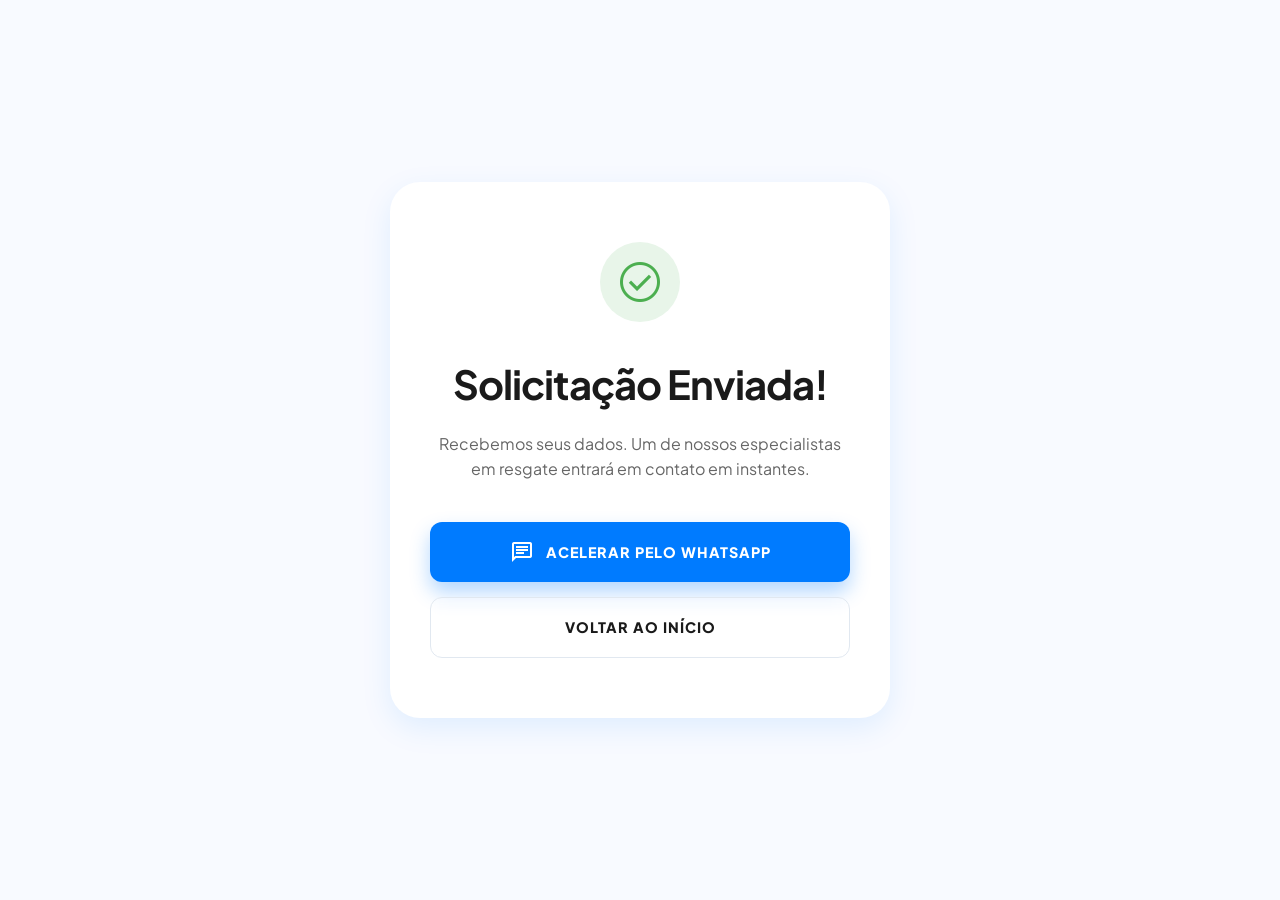
<file: obrigado.html>
<!DOCTYPE html>
<html lang="pt-BR">
<head>
    <meta charset="UTF-8">
    <meta name="viewport" content="width=device-width, initial-scale=1.0">
    <title>Solicitação Recebida | Martini Guinchos 24h</title>
    <link href="https://fonts.googleapis.com/css2?family=Plus+Jakarta+Sans:wght@300;400;500;600;700;800&display=swap" rel="stylesheet">
    <link href="https://fonts.googleapis.com/css2?family=Material+Symbols+Outlined:opsz,wght,FILL,GRAD@20..48,100..700,0..1,-50..200" rel="stylesheet">
    <script src="https://cdnjs.cloudflare.com/ajax/libs/gsap/3.12.2/gsap.min.js"></script>
    <link rel="stylesheet" href="css/style.css">
    <style>
        .thank-you-container {
            height: 100vh;
            display: flex;
            align-items: center;
            justify-content: center;
            text-align: center;
            padding: 20px;
        }
        .success-card {
            background: white;
            padding: 60px 40px;
            border-radius: 30px;
            box-shadow: var(--shadow-premium);
            max-width: 500px;
            width: 100%;
        }
        .success-icon {
            width: 80px;
            height: 80px;
            background: #e8f5e9;
            color: #4caf50;
            border-radius: 50%;
            display: flex;
            align-items: center;
            justify-content: center;
            margin: 0 auto 30px;
            font-size: 40px;
        }
    </style>
</head>
<body style="background: var(--surface-light);">

    <div class="thank-you-container">
        <div class="success-card">
            <div class="success-icon">
                <span class="material-symbols-outlined" style="font-size: 48px;">check_circle</span>
            </div>
            <h1 style="font-size: 2.5rem; letter-spacing: -1px; margin-bottom: 15px;">Solicitação Enviada!</h1>
            <p style="color: var(--text-muted); margin-bottom: 40px;">Recebemos seus dados. Um de nossos especialistas em resgate entrará em contato em instantes.</p>
            
            <div style="display: flex; flex-direction: column; gap: 15px;">
                <a href="https://wa.me/5511971717505" class="btn btn-primary" style="justify-content: center;">
                    <span class="material-symbols-outlined">chat</span>
                    Acelerar pelo WhatsApp
                </a>
                <a href="index.html" class="btn btn-outline" style="color: var(--text-main); border-color: var(--border-cmd); justify-content: center;">Voltar ao Início</a>
            </div>
        </div>
    </div>

    <script>
        gsap.from('.success-card', {
            y: 50,
            opacity: 0,
            duration: 1,
            ease: 'power3.out'
        });
        gsap.from('.success-icon', {
            scale: 0,
            rotation: 180,
            delay: 0.5,
            duration: 0.8,
            ease: 'back.out(1.7)'
        });
    </script>
</body>
</html>
</file>
<file: css/style.css>
:root {
    --primary: #007bff;
    --primary-hover: #0056b3;
    --on-primary: #ffffff;
    --surface-light: #f8faff;
    --surface-card: #ffffff;
    --text-main: #1a1a1a;
    --text-muted: #666666;
    --border-cmd: #e1e8f0;
    --emergency-red: #dc3545;
    --whatsapp-green: #25d366;
    --font-main: 'Plus Jakarta Sans', sans-serif;
    --transition: all 0.3s cubic-bezier(0.4, 0, 0.2, 1);
    --shadow-premium: 0 10px 30px rgba(0, 123, 255, 0.1);
}

* {
    margin: 0;
    padding: 0;
    box-sizing: border-box;
    scroll-behavior: smooth;
}

body {
    background-color: var(--surface-light);
    color: var(--text-main);
    font-family: var(--font-main);
    line-height: 1.6;
    overflow-x: hidden;
}

/* Animations */
@keyframes pulse-red {
    0% { transform: scale(1); opacity: 1; }
    50% { transform: scale(1.2); opacity: 0.7; }
    100% { transform: scale(1); opacity: 1; }
}

@keyframes pulse-whatsapp {
    0% { box-shadow: 0 0 0 0 rgba(37, 211, 102, 0.4); }
    70% { box-shadow: 0 0 0 20px rgba(37, 211, 102, 0); }
    100% { box-shadow: 0 0 0 0 rgba(37, 211, 102, 0); }
}

.pulse-indicator {
    width: 10px;
    height: 10px;
    background-color: var(--emergency-red);
    border-radius: 50%;
    animation: pulse-red 2s infinite;
}

/* Utilities for non-tailwind environment */
.hidden { display: none !important; }
.flex { display: flex !important; }

@media (min-width: 768px) {
    .md-flex { display: flex !important; }
    .md-hidden { display: none !important; }
}

/* Menu Toggle Button */
.menu-toggle {
    background: none;
    border: none;
    cursor: pointer;
    color: var(--text-main);
    padding: 8px;
    display: flex;
    align-items: center;
    justify-content: center;
    border-radius: 8px;
    transition: var(--transition);
}

.menu-toggle:hover {
    background: rgba(0, 0, 0, 0.05);
    color: var(--primary);
}

.menu-toggle span {
    font-size: 28px;
}

/* Glassmorphism Header */
header {
    position: fixed;
    top: 0;
    left: 0;
    width: 100%;
    z-index: 1000;
    background: rgba(255, 255, 255, 0.9);
    backdrop-filter: blur(10px);
    border-bottom: 1px solid rgba(0, 0, 0, 0.05);
    padding: 0.8rem 0;
    transition: var(--transition);
}

.header-container {
    max-width: 1200px;
    margin: 0 auto;
    padding: 0 20px;
    display: flex;
    justify-content: space-between;
    align-items: center;
}

.logo {
    display: flex;
    align-items: center;
    gap: 12px;
    text-decoration: none;
    color: var(--text-main);
}

.logo-text {
    font-weight: 800;
    font-size: 1.25rem;
    letter-spacing: -0.5px;
    text-transform: uppercase;
}

/* Main Navigation */
nav ul {
    display: flex;
    gap: 20px;
    list-style: none;
    align-items: center;
}

nav ul li {
    position: relative;
}

nav ul li a {
    text-decoration: none;
    color: var(--text-main);
    font-weight: 700;
    font-size: 0.75rem;
    text-transform: uppercase;
    letter-spacing: 0.5px;
    padding: 10px 15px;
    border-radius: 8px;
    transition: var(--transition);
}

nav ul li a:hover {
    background: rgba(0, 0, 0, 0.03);
    color: var(--primary);
}

/* Dropdown Menu */
.dropdown-content {
    position: absolute;
    top: 100%;
    left: 0;
    background: white;
    min-width: 220px;
    box-shadow: 0 15px 35px rgba(0,0,0,0.1);
    border-radius: 12px;
    padding: 15px 0;
    opacity: 0;
    visibility: hidden;
    transform: translateY(10px);
    transition: var(--transition);
    border: 1px solid var(--border-cmd);
}

.dropdown:hover .dropdown-content {
    opacity: 1;
    visibility: visible;
    transform: translateY(0);
}

.dropdown-content a {
    display: block;
    padding: 10px 20px !important;
    font-size: 0.7rem !important;
    text-align: left;
    border-radius: 0 !important;
}

.dropdown-content a:hover {
    background: var(--surface-light) !important;
}

.status-badge {
    display: flex;
    align-items: center;
    gap: 8px;
    font-size: 0.6rem;
    font-weight: 800;
    text-transform: uppercase;
    letter-spacing: 0.5px;
    color: var(--primary);
    background: rgba(0, 123, 255, 0.05);
    padding: 6px 12px;
    border-radius: 20px;
    border: 1px solid rgba(0, 123, 255, 0.1);
}

/* Hero Section */
.hero {
    position: relative;
    height: 100vh;
    display: flex;
    align-items: flex-end;
    padding-bottom: 10vh;
    color: white;
    overflow: hidden;
}

.hero-img {
    position: absolute;
    top: 0;
    left: 0;
    width: 100%;
    height: 100%;
    object-cover: cover;
    z-index: -1;
    filter: brightness(0.6);
    transform: scale(1.05);
}

.hero-gradient {
    position: absolute;
    bottom: 0;
    left: 0;
    width: 100%;
    height: 70%;
    background: linear-gradient(to top, rgba(0,0,0,0.8) 0%, transparent 100%);
    z-index: -1;
}

.hero-content {
    max-width: 1200px;
    margin: 0 auto;
    padding: 0 20px;
    width: 100%;
}

.hero-tag {
    display: inline-flex;
    align-items: center;
    gap: 8px;
    background: var(--emergency-red);
    color: white;
    padding: 6px 12px;
    border-radius: 4px;
    font-size: 0.75rem;
    font-weight: 800;
    text-transform: uppercase;
    margin-bottom: 24px;
}

.hero h1 {
    font-size: clamp(2.5rem, 8vw, 4.5rem);
    line-height: 1;
    font-weight: 800;
    margin-bottom: 24px;
    letter-spacing: -2px;
}

.hero p {
    font-size: 1.25rem;
    max-width: 600px;
    margin-bottom: 40px;
    border-left: 3px solid var(--primary);
    padding-left: 20px;
    opacity: 0.9;
}

/* Buttons */
.btn {
    display: inline-flex;
    align-items: center;
    gap: 12px;
    padding: 18px 36px;
    border-radius: 12px;
    font-weight: 800;
    text-decoration: none;
    text-transform: uppercase;
    letter-spacing: 1px;
    transition: var(--transition);
    cursor: pointer;
    font-size: 0.9rem;
}

.btn-primary {
    background: var(--primary);
    color: white;
    box-shadow: 0 10px 20px rgba(0, 123, 255, 0.3);
}

.btn-primary:hover {
    background: var(--primary-hover);
    transform: translateY(-2px);
    box-shadow: 0 15px 30px rgba(0, 123, 255, 0.4);
}

.btn-outline {
    background: rgba(255, 255, 255, 0.1);
    backdrop-filter: blur(5px);
    border: 1px solid rgba(255, 255, 255, 0.3);
    color: white;
}

.btn-outline:hover {
    background: rgba(255, 255, 255, 0.2);
}

/* WhatsApp Floating */
.whatsapp-float {
    position: fixed;
    bottom: 30px;
    right: 30px;
    width: 65px;
    height: 65px;
    background-color: var(--whatsapp-green);
    border-radius: 50%;
    display: flex;
    justify-content: center;
    align-items: center;
    color: white;
    font-size: 35px;
    box-shadow: 0 4px 15px rgba(0, 0, 0, 0.2);
    z-index: 1000;
    animation: pulse-whatsapp 2s infinite;
    text-decoration: none;
    transition: var(--transition);
}

.whatsapp-float:hover {
    transform: scale(1.1);
}

/* Sections */
section {
    padding: 100px 20px;
}

.section-container {
    max-width: 1200px;
    margin: 0 auto;
}

.section-header {
    margin-bottom: 60px;
}

.section-tag {
    color: var(--primary);
    font-weight: 900;
    font-size: 0.75rem;
    text-transform: uppercase;
    letter-spacing: 4px;
    margin-bottom: 12px;
    display: block;
}

.section-title {
    font-size: 2.5rem;
    font-weight: 800;
    letter-spacing: -1px;
}

/* Service Cards */
.services-grid {
    display: grid;
    grid-template-columns: repeat(auto-fit, minmax(300px, 1fr));
    gap: 30px;
    width: 100%;
    min-height: 400px; /* Garante que o ScrollTrigger tenha um alvo estável */
    margin-top: 20px;
}

.service-card {
    background: var(--surface-card);
    padding: 40px;
    border-radius: 20px;
    border: 1px solid var(--border-cmd);
    transition: var(--transition);
}

.service-card:hover {
    transform: translateY(-10px);
    box-shadow: var(--shadow-premium);
    border-color: var(--primary);
}

.service-icon {
    font-size: 3rem;
    color: var(--primary);
    margin-bottom: 24px;
}

.service-card h3 {
    font-size: 1.5rem;
    font-weight: 800;
    margin-bottom: 16px;
    text-transform: uppercase;
}

/* Footer */
footer {
    background: white;
    border-top: 1px solid var(--border-cmd);
    padding: 80px 20px 40px;
}

.footer-content {
    max-width: 1200px;
    margin: 0 auto;
    display: grid;
    grid-template-columns: repeat(auto-fit, minmax(200px, 1fr));
    gap: 60px;
    margin-bottom: 60px;
}

.footer-col h4 {
    font-weight: 800;
    margin-bottom: 24px;
    text-transform: uppercase;
    font-size: 0.9rem;
}

.footer-col ul {
    list-style: none;
}

.footer-col ul li {
    margin-bottom: 12px;
}

.footer-col ul li a {
    color: var(--text-muted);
    text-decoration: none;
    transition: var(--transition);
    font-size: 0.9rem;
}

.footer-col ul li a:hover {
    color: var(--primary);
    padding-left: 5px;
}

.bottom-bar {
    max-width: 1200px;
    margin: 0 auto;
    padding-top: 40px;
    border-top: 1px solid var(--border-cmd);
    display: flex;
    justify-content: space-between;
    align-items: center;
    font-size: 0.8rem;
    color: var(--text-muted);
}

@media (max-width: 768px) {
    .header-container { padding: 0 15px; }
    
    nav.hidden { display: none !important; }
    
    nav.nav-active {
        display: flex !important;
        position: fixed;
        top: 0;
        left: 0;
        width: 100%;
        height: 100vh;
        background: white;
        z-index: 2000;
        flex-direction: column;
        padding: 100px 40px;
        overflow-y: auto;
    }

    nav.nav-active ul {
        flex-direction: column;
        align-items: flex-start;
        gap: 30px;
        width: 100%;
    }

    nav.nav-active ul li {
        width: 100%;
    }

    nav.nav-active ul li a {
        font-size: 1.5rem;
        padding: 0;
        width: 100%;
        display: block;
    }

    /* Ajuste para o dropdown no mobile */
    nav.nav-active .dropdown-content {
        position: static;
        opacity: 1;
        visibility: visible;
        transform: none;
        box-shadow: none;
        border: none;
        padding: 15px 0 0 20px;
        border-left: 2px solid var(--border-cmd);
        margin-top: 10px;
        display: block;
    }

    nav.nav-active .dropdown-content a {
        font-size: 1rem !important;
        padding: 8px 0 !important;
    }

    .hero { align-items: center; text-align: center; }
    .hero p { border-left: none; padding-left: 0; margin: 0 auto 40px; }
    .bottom-bar { flex-direction: column; gap: 20px; text-align: center; }
    
    body.no-scroll {
        overflow: hidden;
    }
}
</file>
